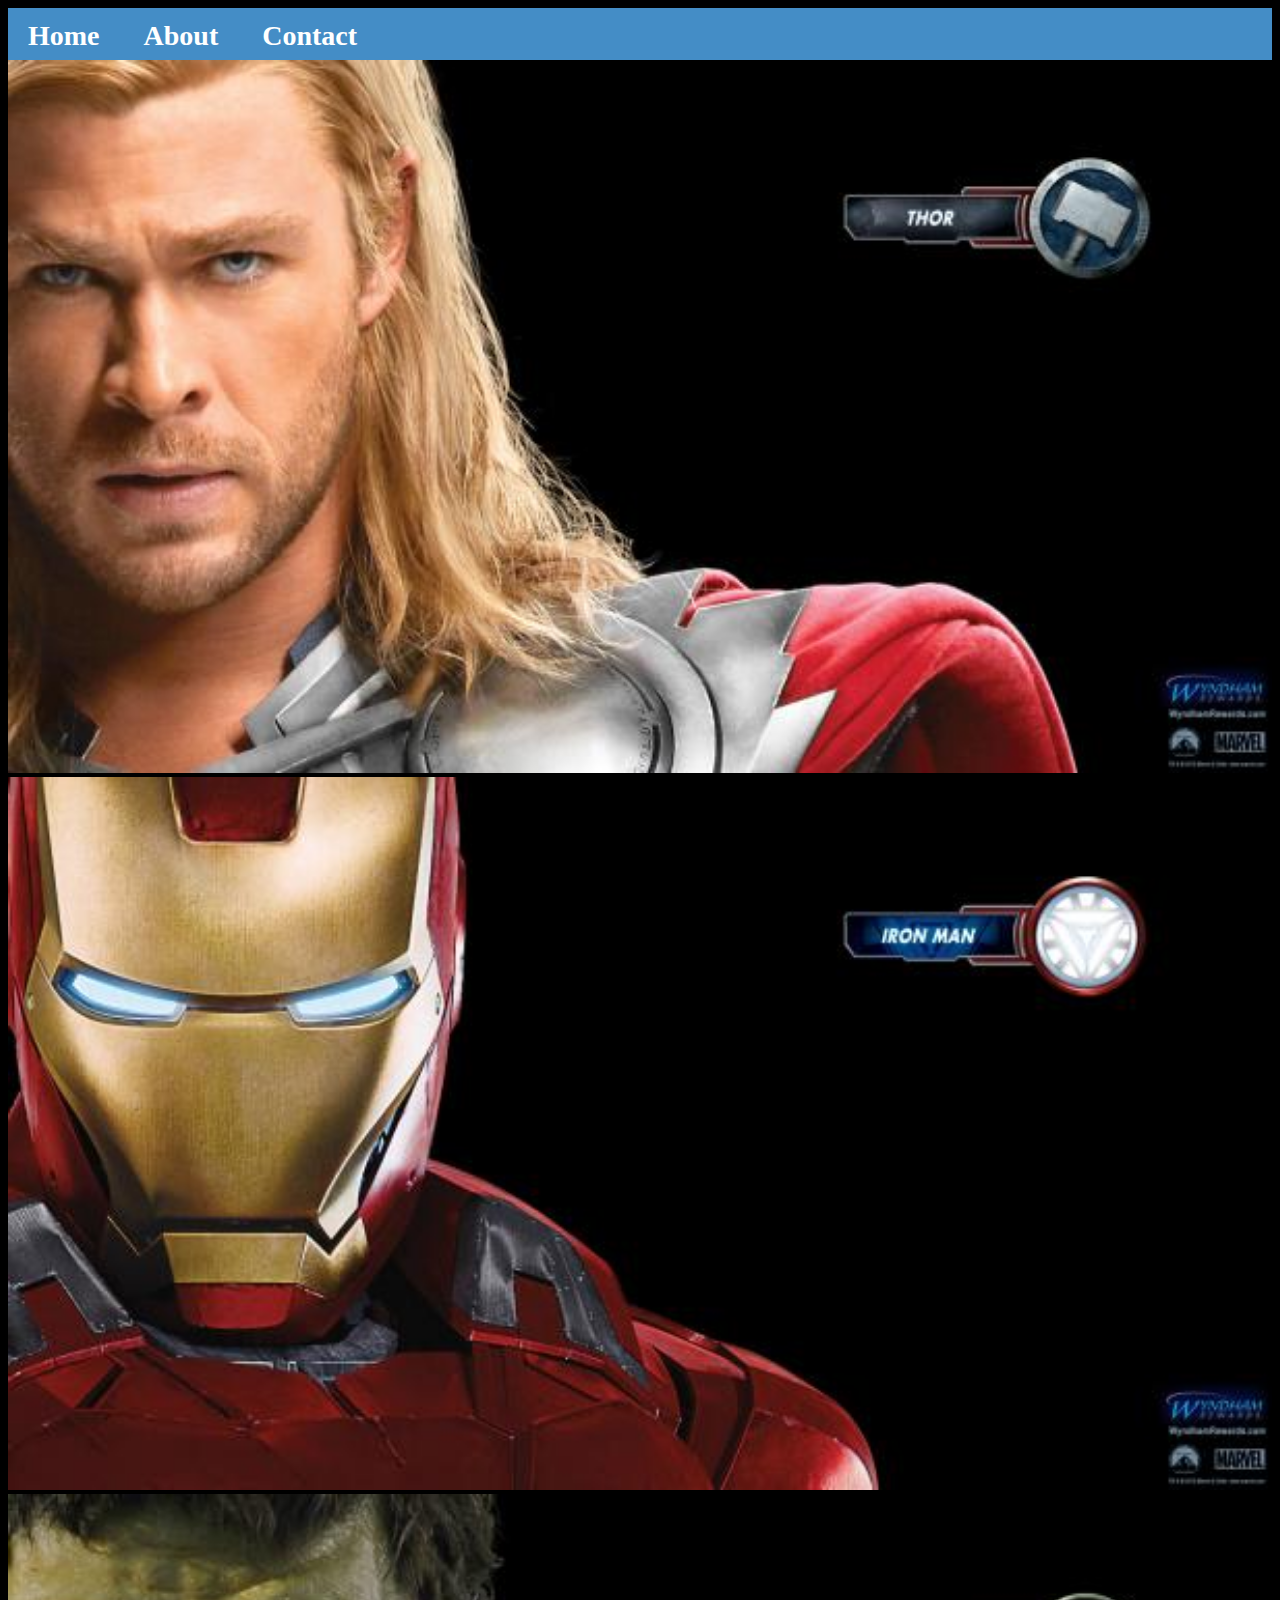
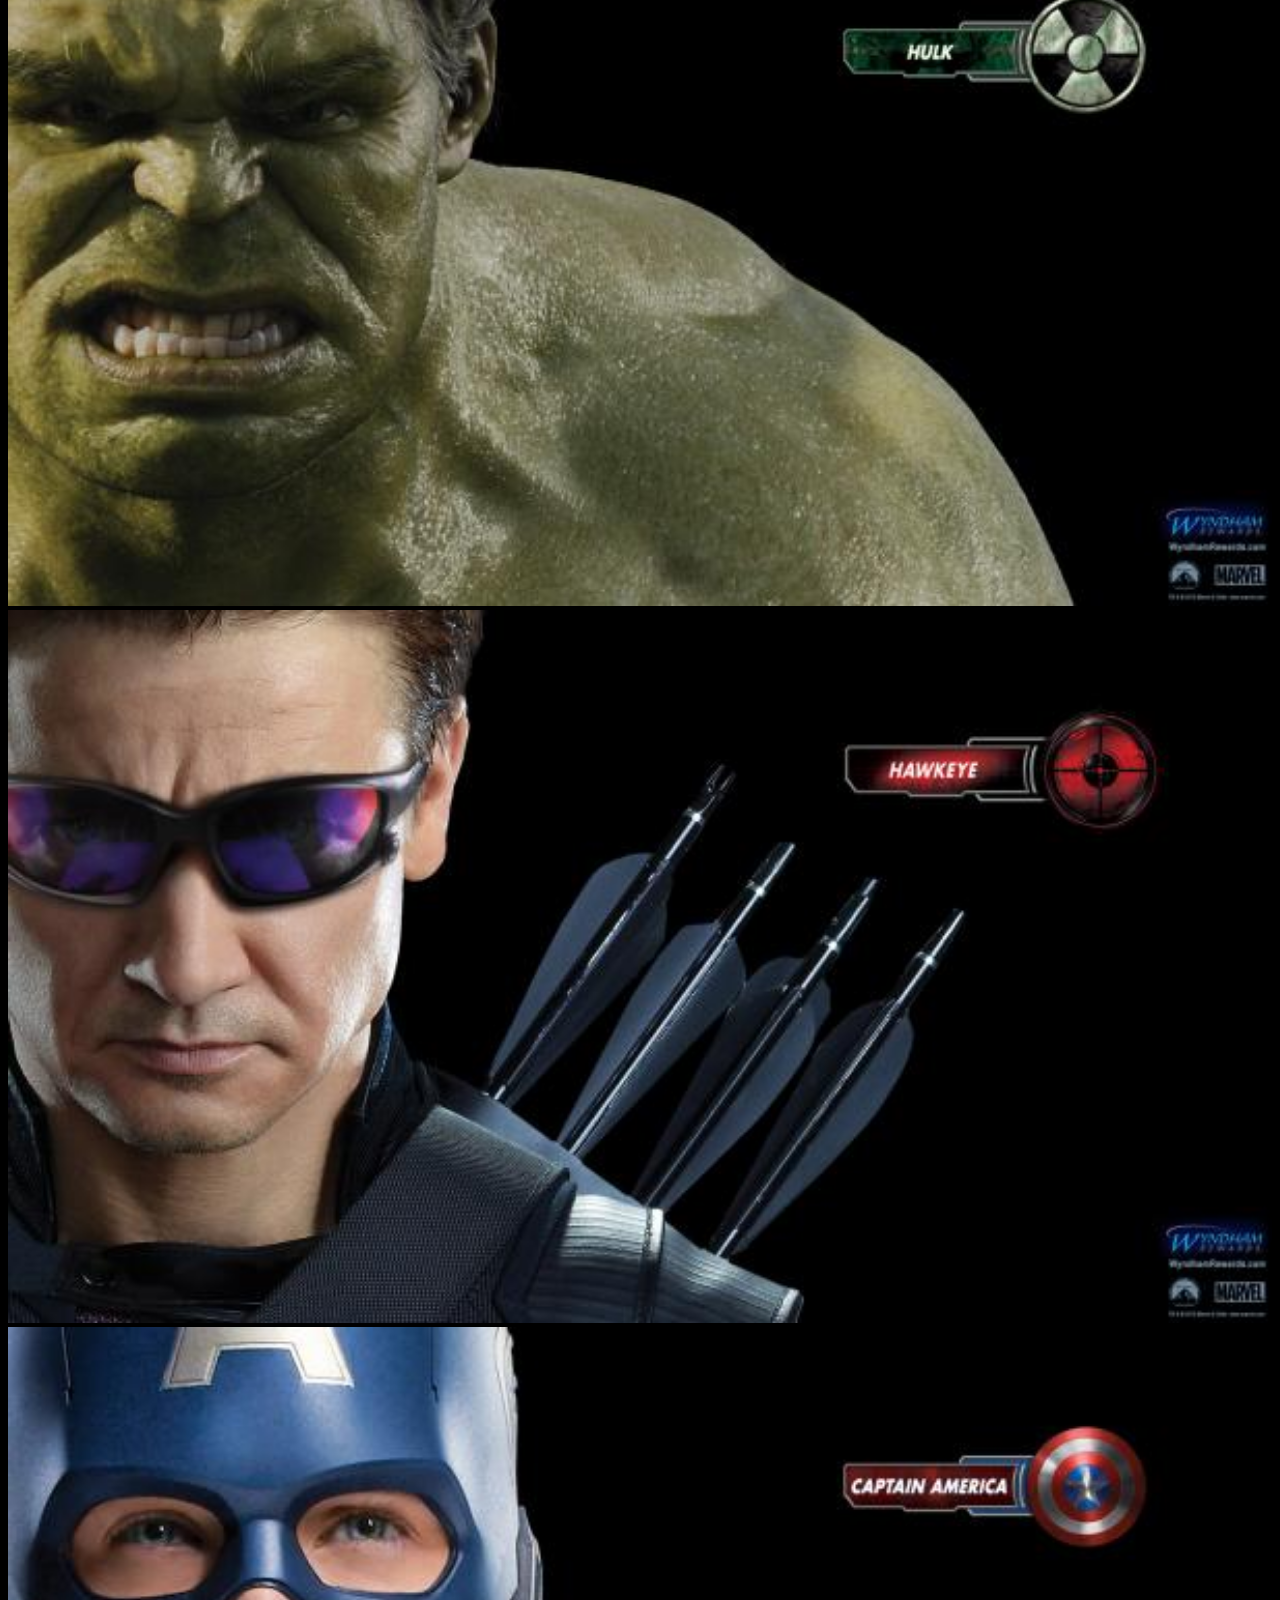
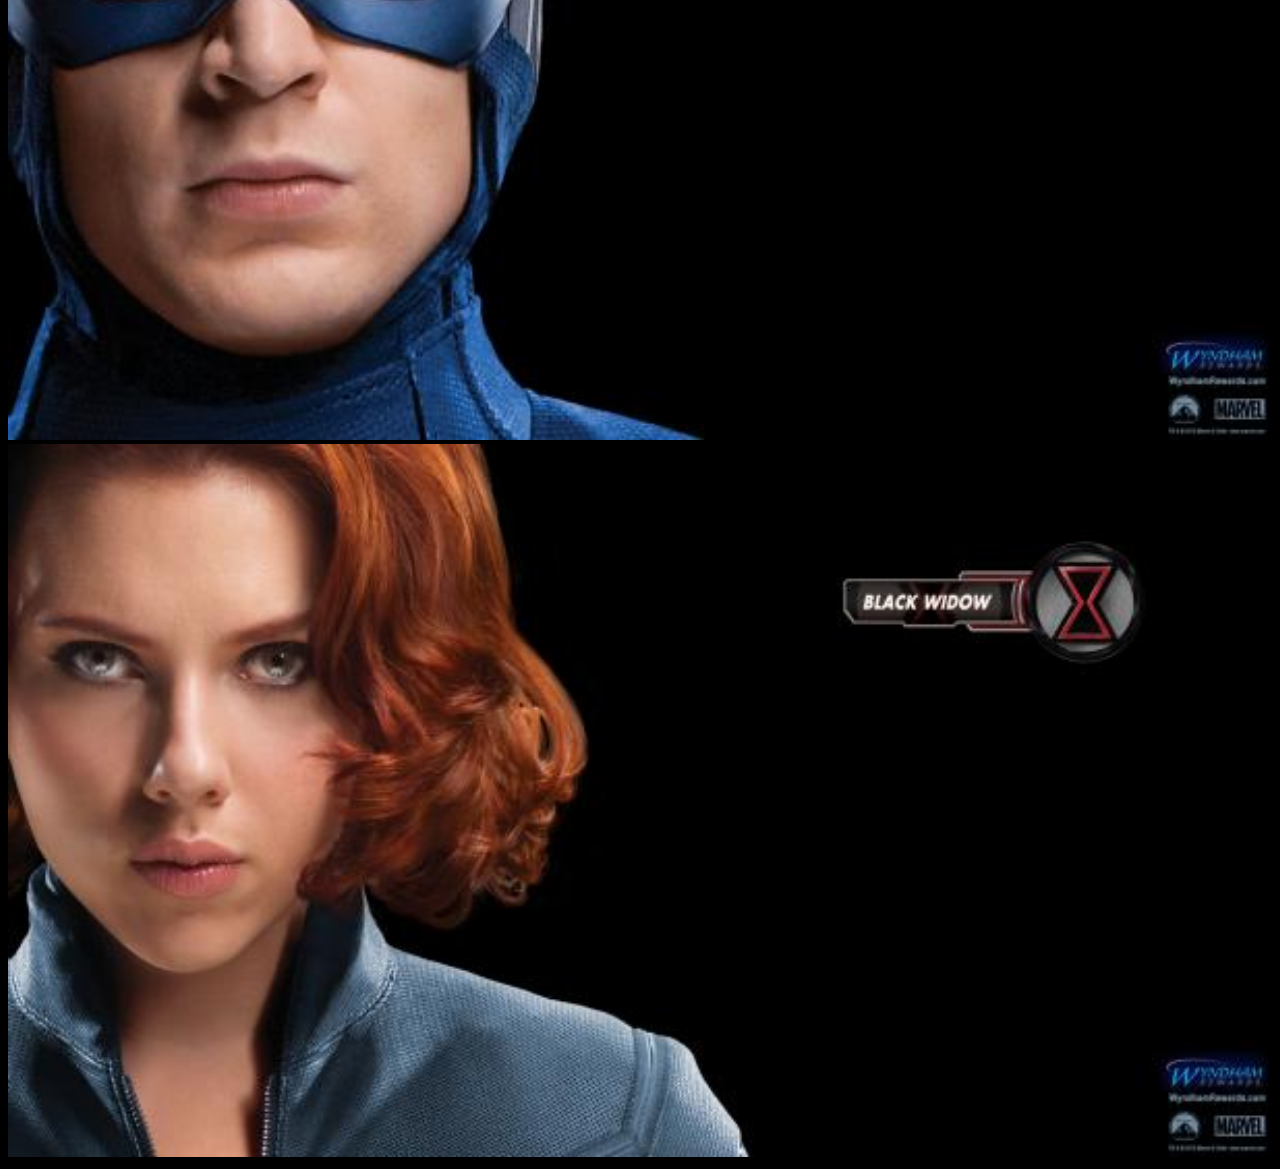
<file: index.html>
<!DOCTYPE html>
<html>
      <head>
            <link rel="stylesheet" href="style.css">
      </head>
      <body>
          <div id="menu">
              <a href="index.html">Home</a>
              <a href="about.html">About</a>
              <a href="contact.html">Contact</a>
          </div>
          <div class="gallery">
              <a href="avenger-1.html"><img src="images/avengers_01.jpg" /></a>
              <a href="avenger-2.html"><img src="images/avengers_02.jpg" /></a>
              <a href="avenger-3.html"><img src="images/avengers_03.jpg" /></a>
              <a href="avenger-4.html"><img src="images/avengers_04.jpg" /></a>
              <a href="avenger-5.html"><img src="images/avengers_05.jpg" /></a>
              <a href="avenger-6.html"><img src="images/avengers_06.jpg" /></a>
          </div>
      </body>
</html>
</file>
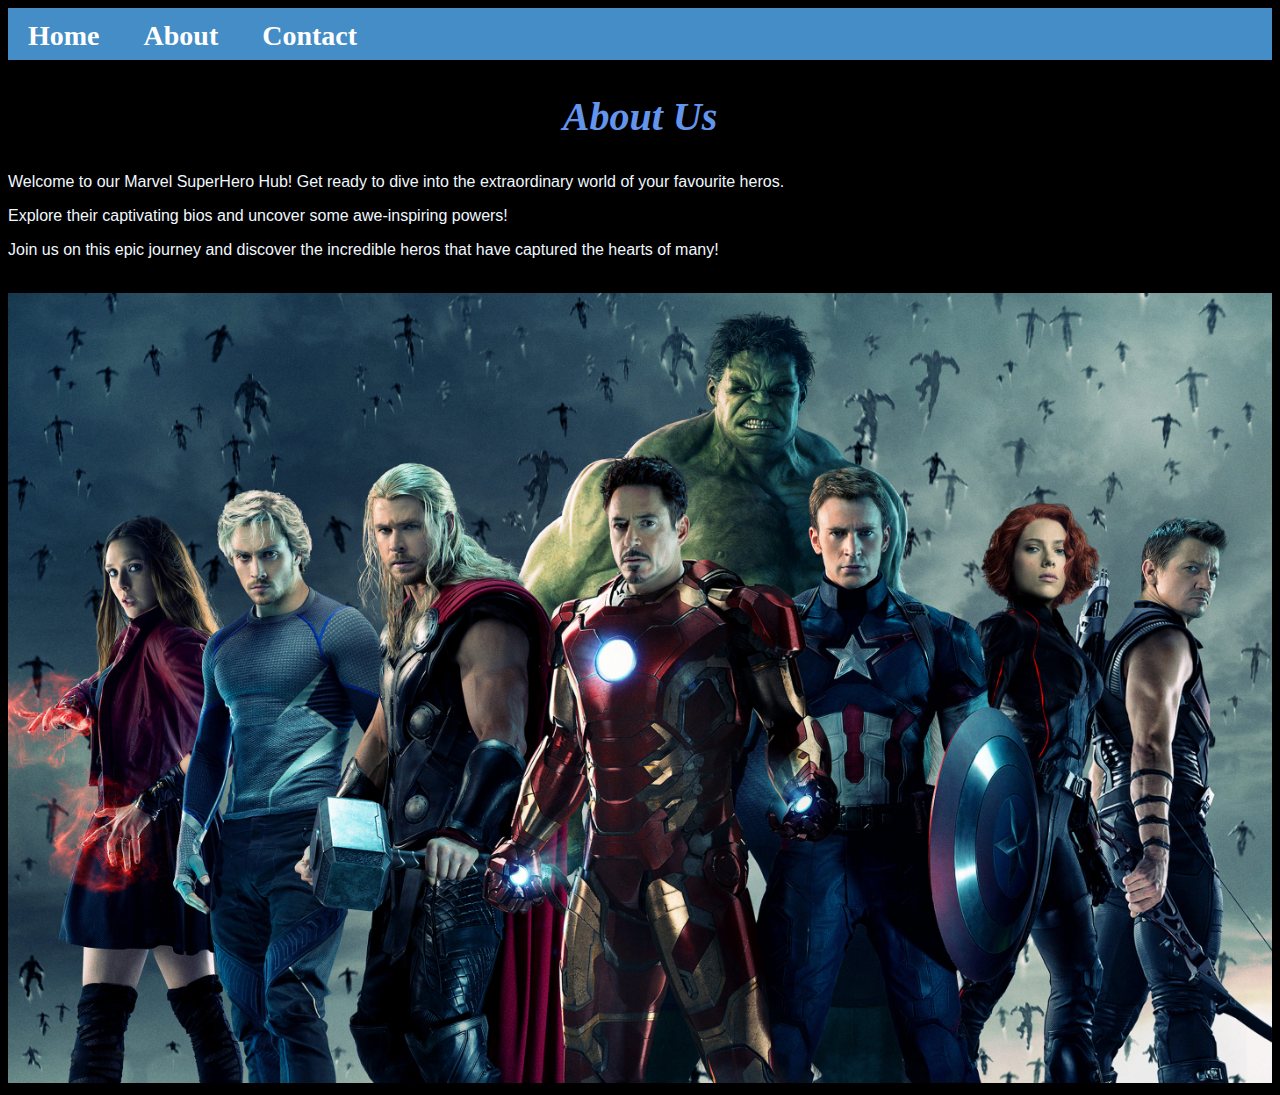
<file: about.html>
<!DOCTYPE html>
<html>
      <head>
            <link rel="stylesheet" href="style.css">
      </head>
      <body>
          <div id="menu">
              <a href="index.html">Home</a>
              <a href="about.html">About</a>
              <a href="contact.html">Contact</a>
          </div>
          <h2>About Us</h2>
          <p>Welcome to our Marvel SuperHero Hub! Get ready to dive into the extraordinary world of your favourite heros.</p>
          <p>Explore their captivating bios and uncover some awe-inspiring powers!</p>
          <p>Join us on this epic journey and discover the incredible heros that have captured the hearts of many!</p>
          <br>
          <div class="gallery">
            <img src="images/OG avengers.jpg" />
          </div>
          
       </body>
</html>
</file>
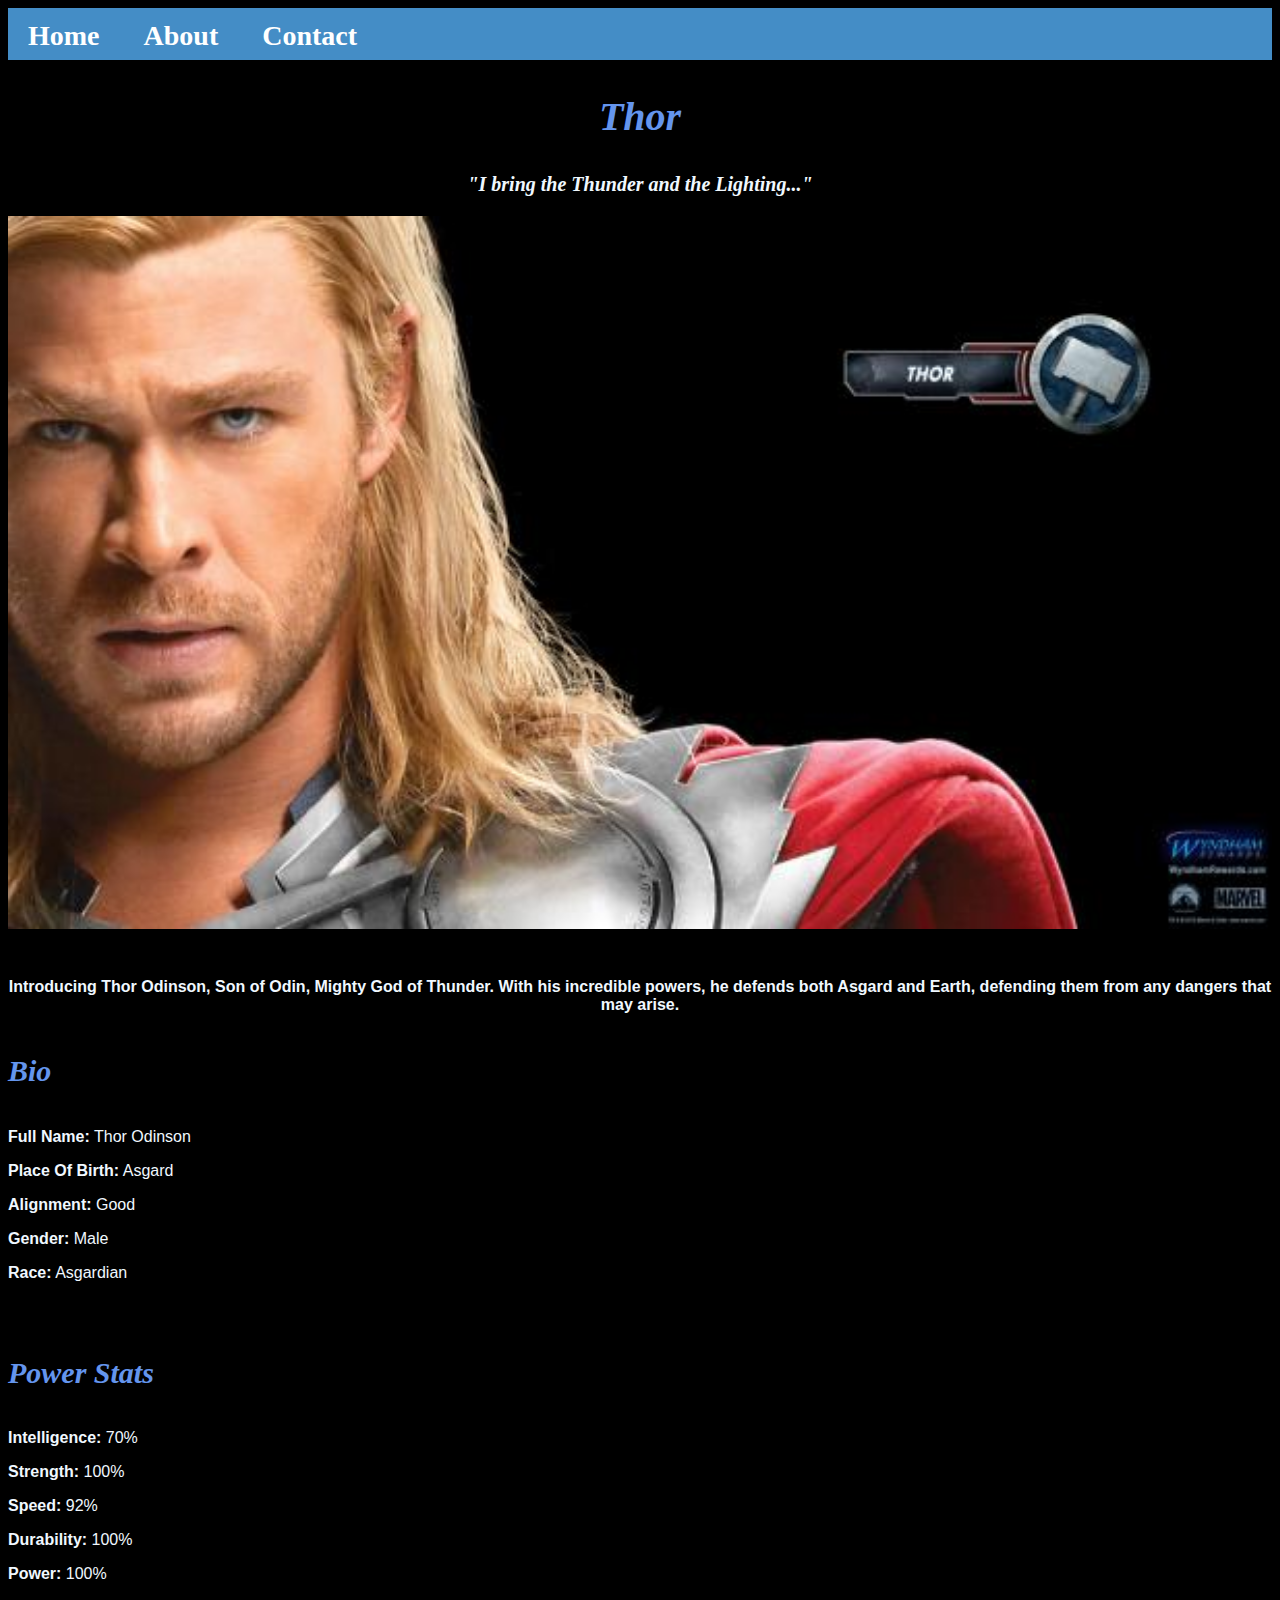
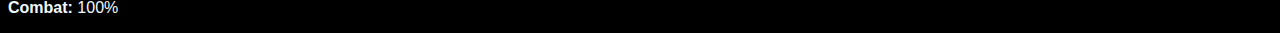
<file: avenger-1.html>
<!DOCTYPE html>
<html>
      <head>
            <link rel="stylesheet" href="style.css">
      </head>
      <body>
          <div id="menu">
              <a href="index.html">Home</a>
              <a href="about.html">About</a>
              <a href="contact.html">Contact</a>
          </div>
          
          <h2>Thor</h2>
          <h3>"I bring the Thunder and the Lighting..."</h3>
          <div class="gallery">
              <img src="images/avengers_01.jpg" />
          </div>
          <br>
          <h5>Introducing Thor Odinson, Son of Odin, Mighty God of Thunder. With his incredible powers, he defends both Asgard and Earth, defending them from any dangers that may arise.</h5>
          <h4>Bio</h4>
          <p><b>Full Name:</b> Thor Odinson</p>
          <p><b>Place Of Birth:</b> Asgard</p>
          <p><b>Alignment:</b> Good</p>
          <p><b>Gender:</b> Male</p>
          <p><b>Race:</b> Asgardian</p>
          <br/> 
          <h4>Power Stats</h4>
          <p><b>Intelligence:</b> 70%</p>
          <P><b>Strength:</b> 100% </P>
          <p><b>Speed:</b> 92%</p>
          <p><b>Durability:</b> 100%</p>
          <p><b>Power:</b> 100%</p>
          <p><b>Combat:</b> 100%</p>
      </body>
</html>
</file>
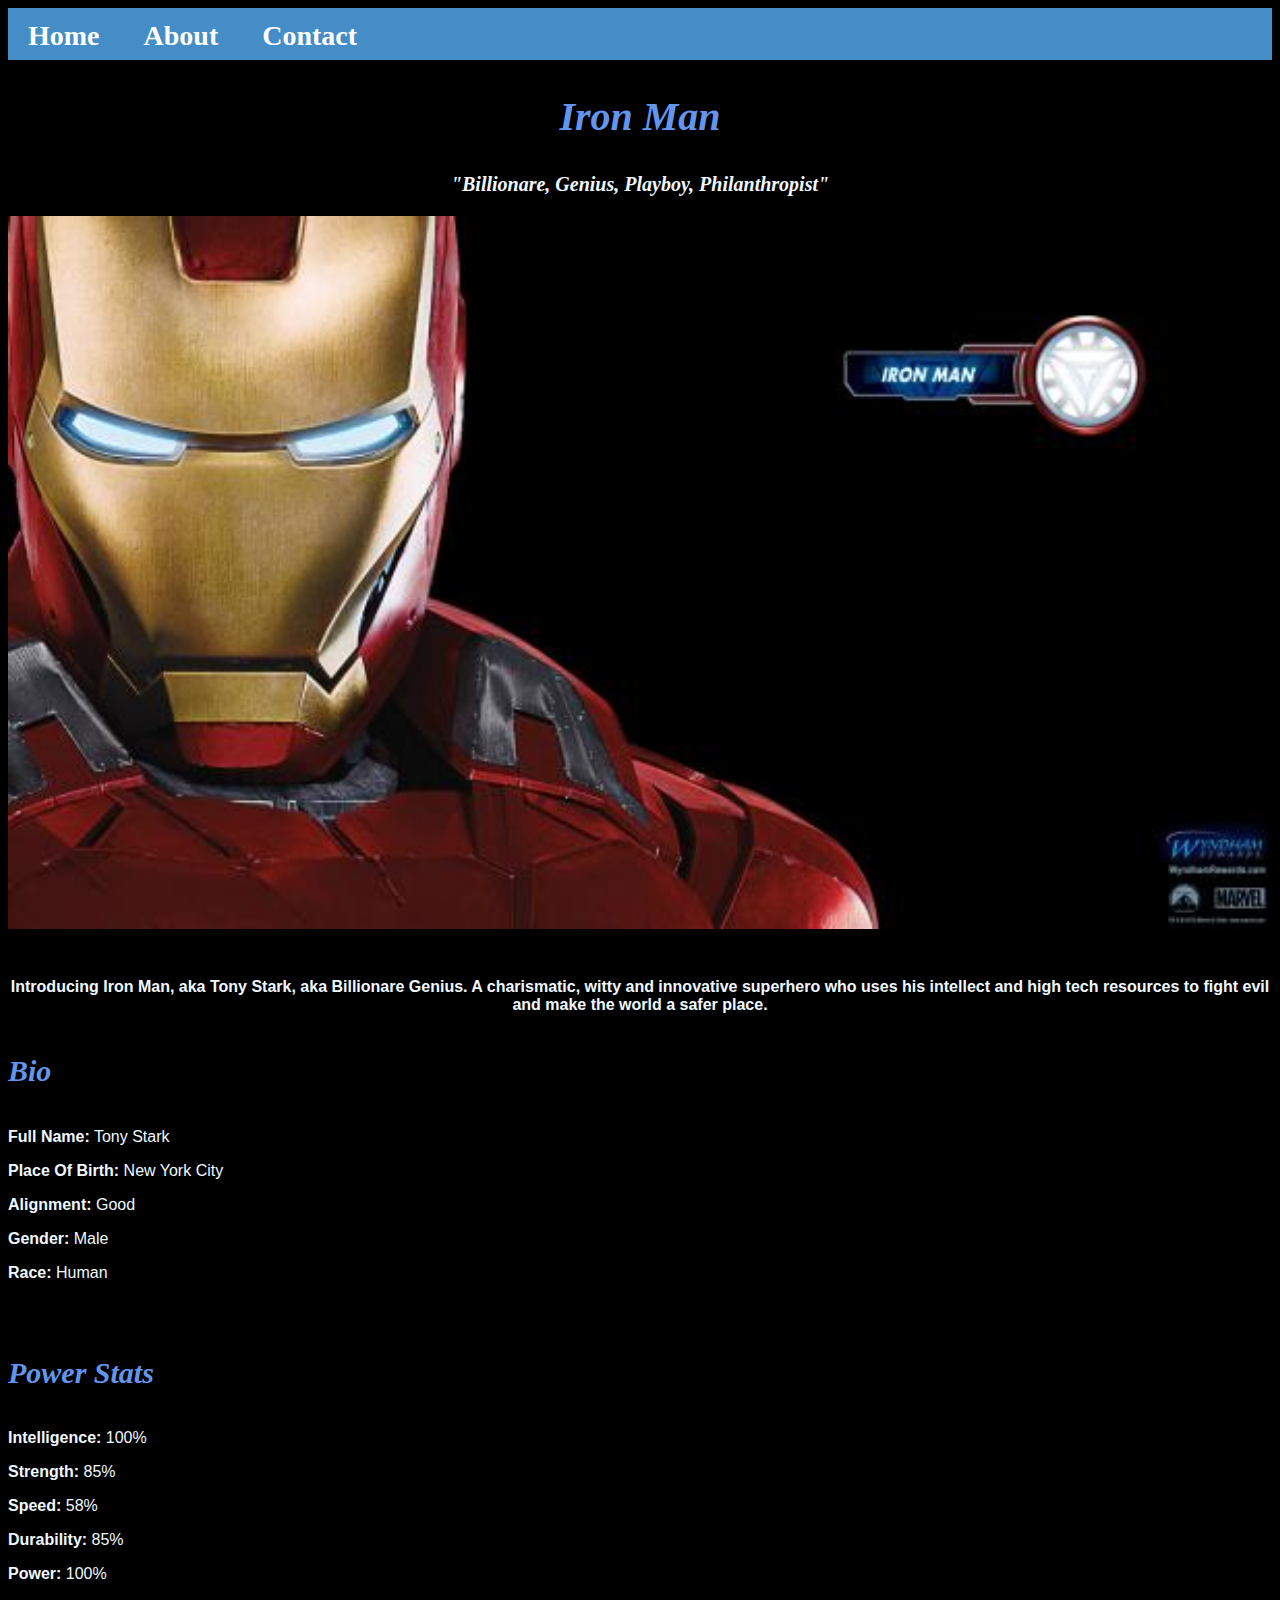
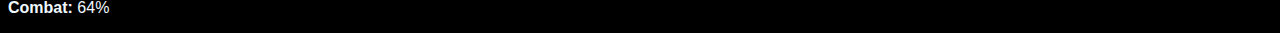
<file: avenger-2.html>
<!DOCTYPE html>
<html>
      <head>
            <link rel="stylesheet" href="style.css">
      </head>
      <body>
          <div id="menu">
              <a href="index.html">Home</a>
              <a href="about.html">About</a>
              <a href="contact.html">Contact</a>
          </div>
          <h2>Iron Man</h2>
          <h3>"Billionare, Genius, Playboy, Philanthropist"</h3>
          <div class="gallery">
              <img src="images/avengers_02.jpg" />
          </div>
          <br>
          <h5>Introducing Iron Man, aka Tony Stark, aka Billionare Genius. A charismatic, witty and innovative superhero who uses his intellect and high tech resources to fight evil and make the world a safer place.</h5>
          <h4>Bio</h4>
          <p><b>Full Name:</b> Tony Stark</p>
          <p><b>Place Of Birth:</b> New York City</p>
          <p><b>Alignment:</b> Good</p>
          <p><b>Gender:</b> Male</p>
          <p><b>Race:</b> Human</p>
          <br/> 
          <h4>Power Stats</h4>
          <p><b>Intelligence:</b> 100%</p>
          <P><b>Strength:</b> 85% </P>
          <p><b>Speed:</b> 58%</p>
          <p><b>Durability:</b> 85%</p>
          <p><b>Power:</b> 100%</p>
          <p><b>Combat:</b> 64%</p>
      </body>
</html>
</file>
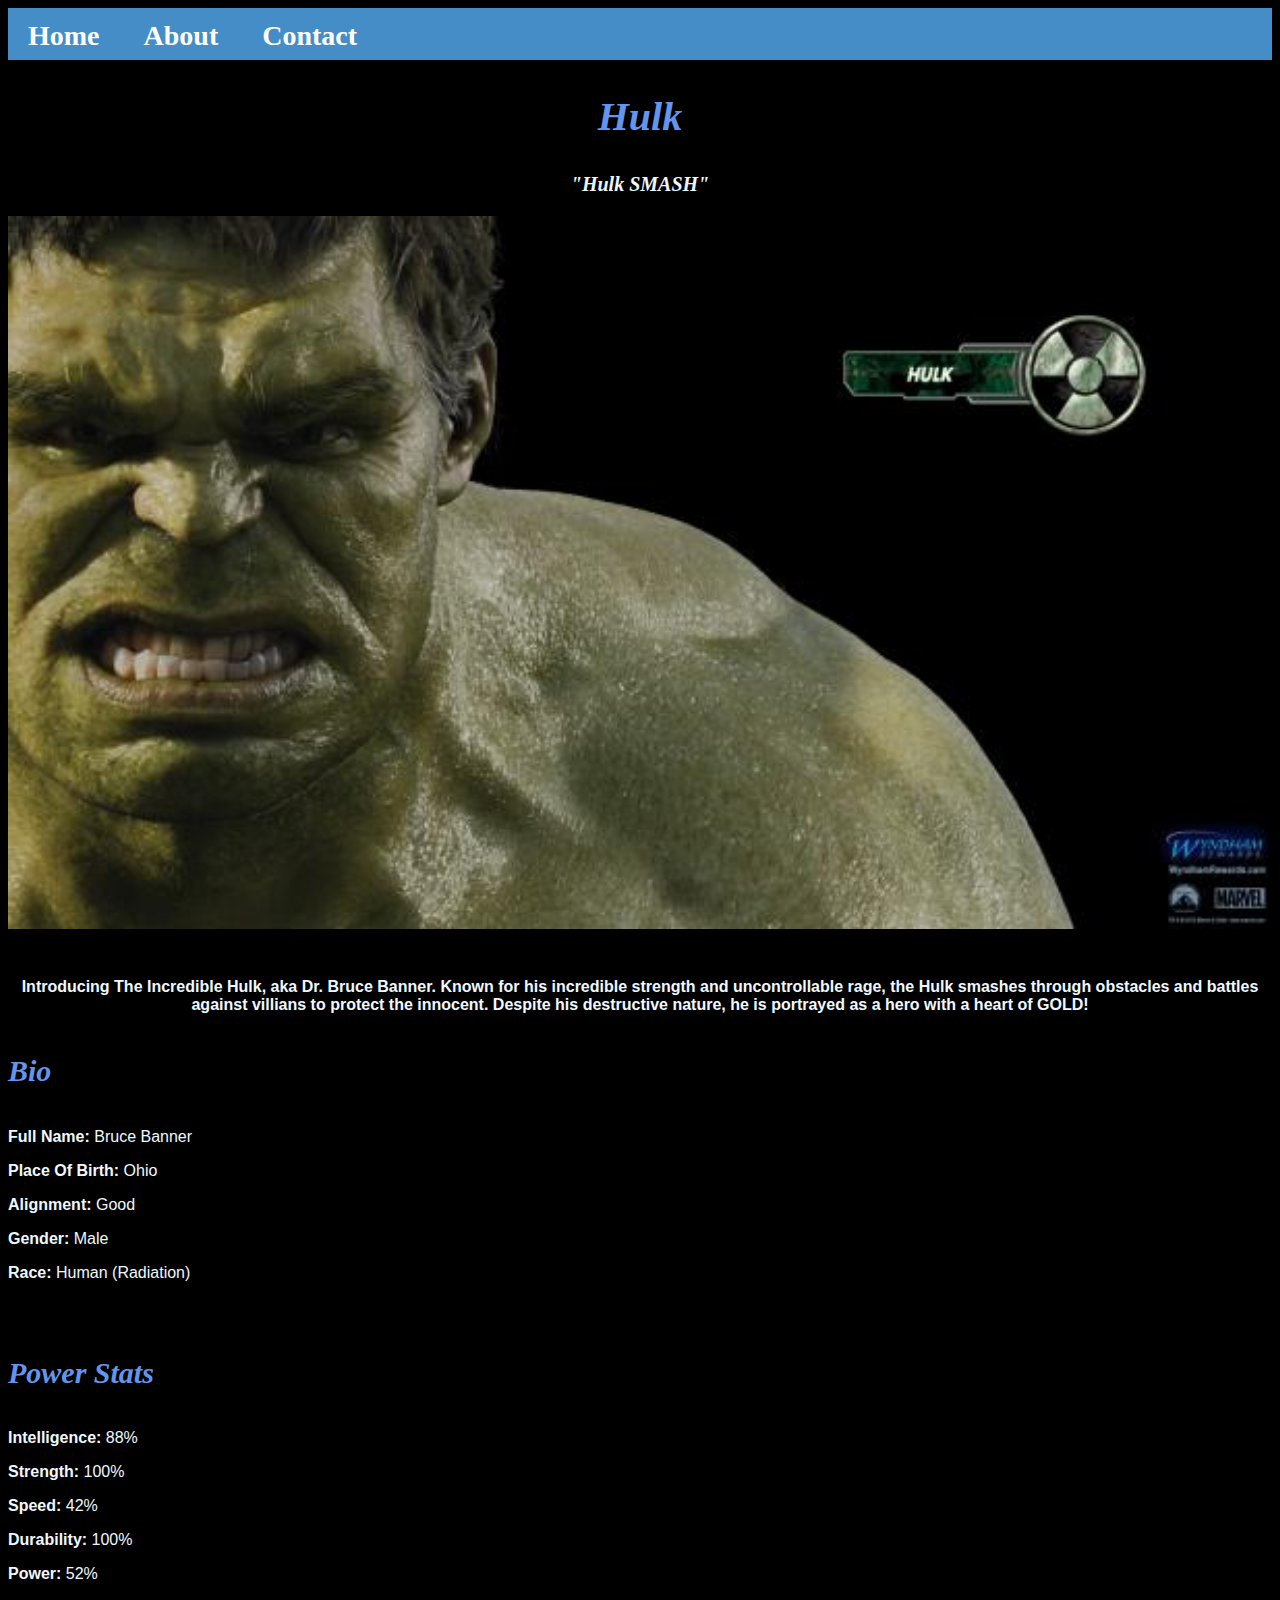
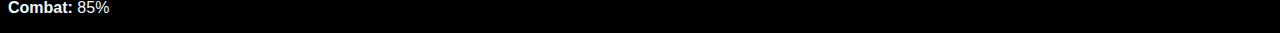
<file: avenger-3.html>
<!DOCTYPE html>
<html>
      <head>
            <link rel="stylesheet" href="style.css">
      </head>
      <body>
          <div id="menu">
              <a href="index.html">Home</a>
              <a href="about.html">About</a>
              <a href="contact.html">Contact</a>
          </div>
          <h2>Hulk</h2>
          <h3>"Hulk SMASH"</h3>
          <div class="gallery">
              <img src="images/avengers_03.jpg" />
          </div>
          <br>
          <h5>Introducing The Incredible Hulk, aka Dr. Bruce Banner. Known for his incredible strength and uncontrollable rage, the Hulk smashes through obstacles and battles against villians to protect the innocent. Despite his destructive nature, he is portrayed as a hero with a heart of GOLD!</h5>
          <h4>Bio</h4>
          <p><b>Full Name:</b> Bruce Banner</p>
          <p><b>Place Of Birth:</b> Ohio</p>
          <p><b>Alignment:</b> Good</p>
          <p><b>Gender:</b> Male</p>
          <p><b>Race:</b> Human (Radiation)</p>
          <br/> 
          <h4>Power Stats</h4>
          <p><b>Intelligence:</b> 88%</p>
          <P><b>Strength:</b> 100% </P>
          <p><b>Speed:</b> 42%</p>
          <p><b>Durability:</b> 100%</p>
          <p><b>Power:</b> 52%</p>
          <p><b>Combat:</b> 85%</p>
      </body>
</html>
</file>
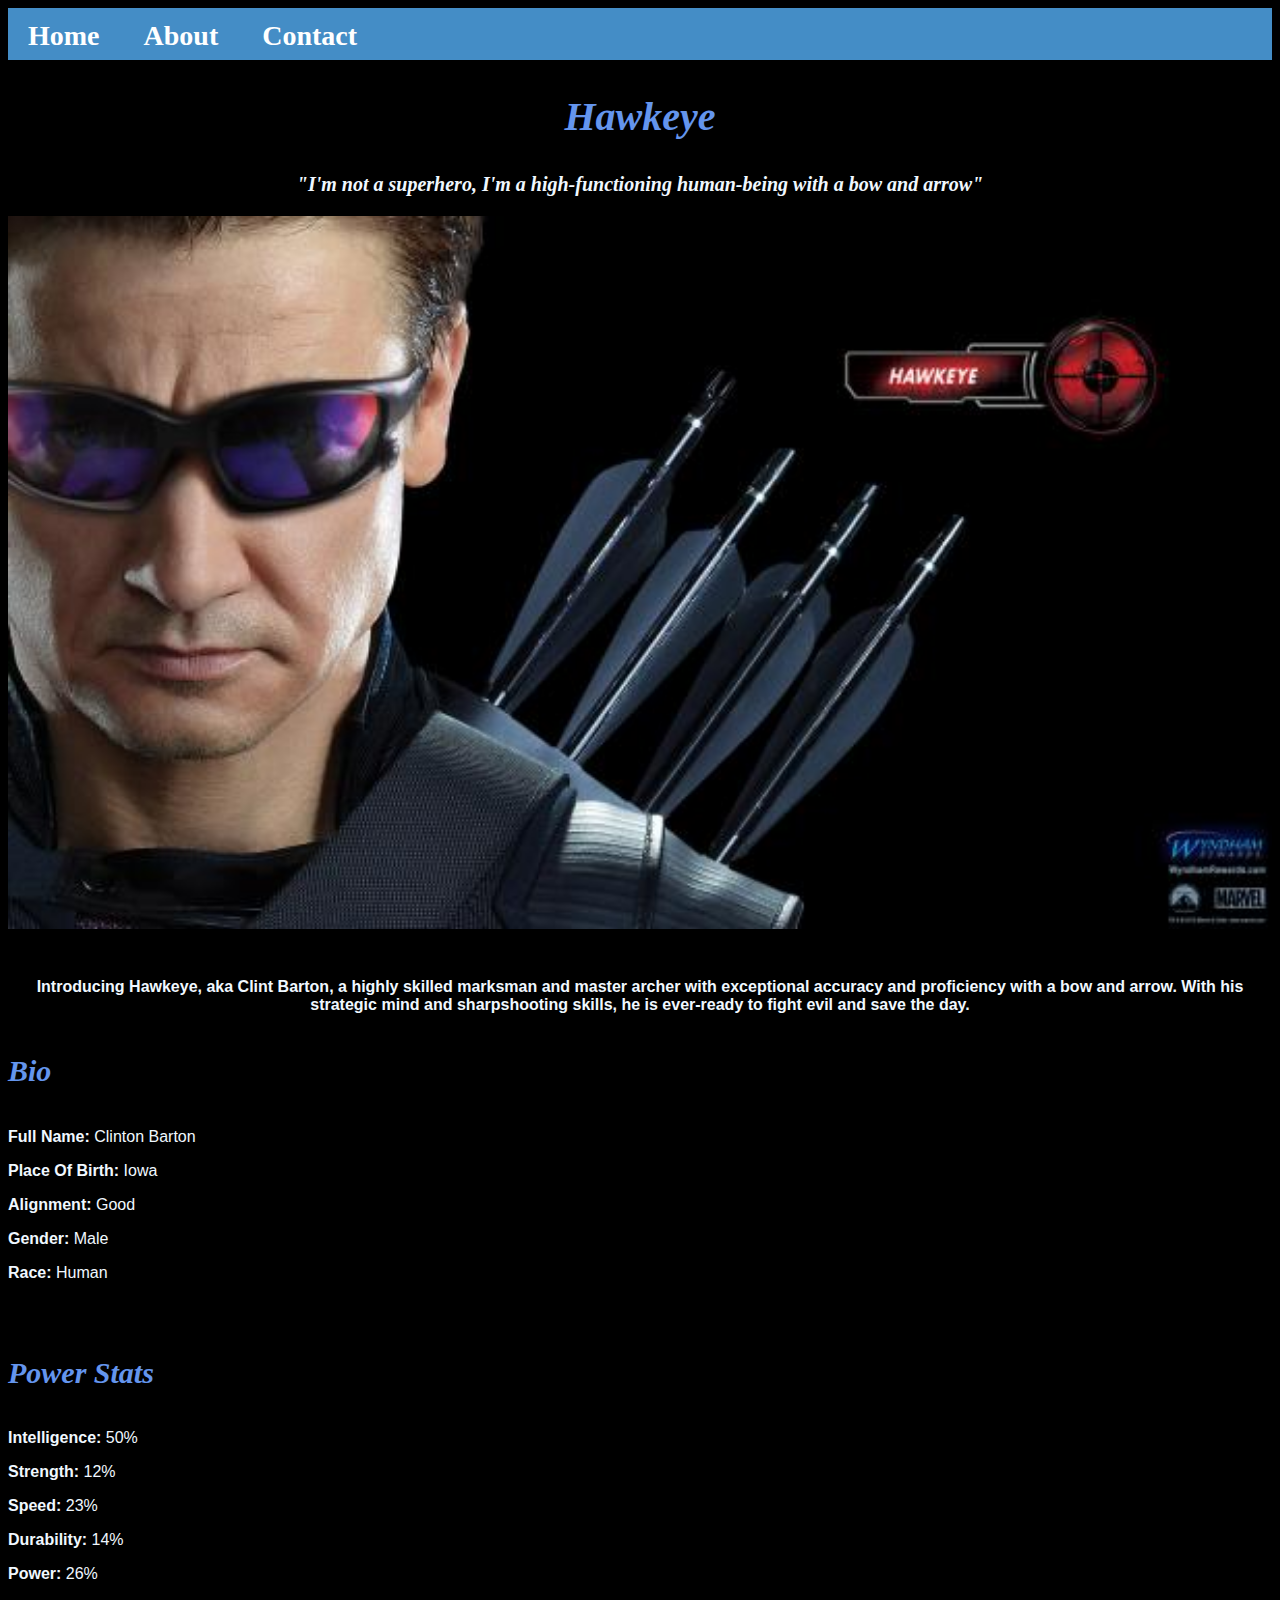
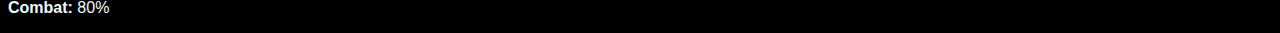
<file: avenger-4.html>
<!DOCTYPE html>
<html>
      <head>
            <link rel="stylesheet" href="style.css">
      </head>
      <body>
          <div id="menu">
              <a href="index.html">Home</a>
              <a href="about.html">About</a>
              <a href="contact.html">Contact</a>
          </div>
          <h2>Hawkeye</h2>
          <h3>"I'm not a superhero, I'm a high-functioning human-being with a bow and arrow"</h3>
          <div class="gallery">
              <img src="images/avengers_04.jpg" />
          </div>
          <br>
          <h5>Introducing Hawkeye, aka Clint Barton, a highly skilled marksman and master archer with exceptional accuracy and proficiency with a bow and arrow. With his strategic mind and sharpshooting skills, he is ever-ready to fight evil and save the day.</h5>
          <h4>Bio</h4>
          <p><b>Full Name:</b> Clinton Barton </p>
          <p><b>Place Of Birth:</b> Iowa</p>
          <p><b>Alignment:</b> Good</p>
          <p><b>Gender:</b> Male</p>
          <p><b>Race:</b> Human</p>
          <br/> 
          <h4>Power Stats</h4>
          <p><b>Intelligence:</b> 50%</p>
          <P><b>Strength:</b> 12% </P>
          <p><b>Speed:</b> 23%</p>
          <p><b>Durability:</b> 14%</p>
          <p><b>Power:</b> 26%</p>
          <p><b>Combat:</b> 80%</p>
      </body>
</html>
</file>
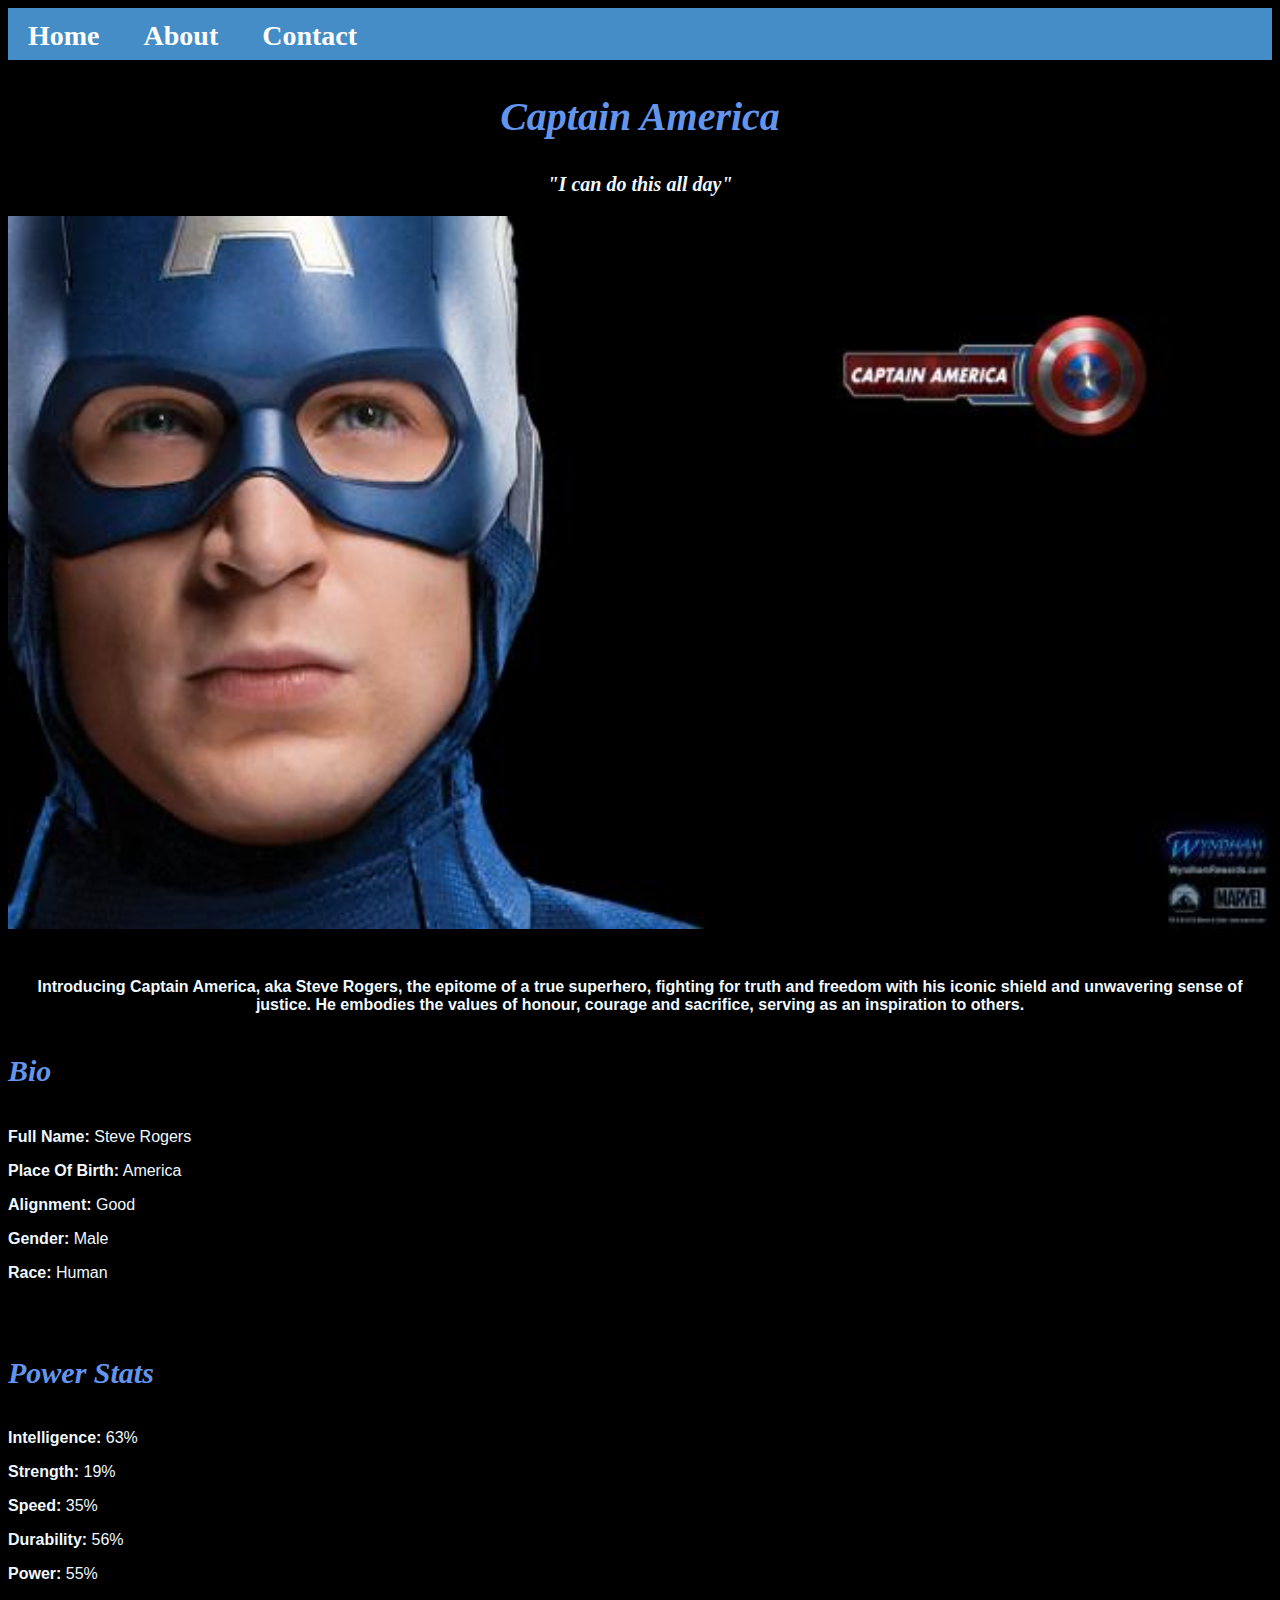
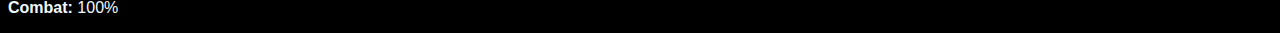
<file: avenger-5.html>
<!DOCTYPE html>
<html>
      <head>
            <link rel="stylesheet" href="style.css">
      </head>
      <body>
          <div id="menu">
              <a href="index.html">Home</a>
              <a href="about.html">About</a>
              <a href="contact.html">Contact</a>
          </div>
          <h2>Captain America</h2>
          <h3>"I can do this all day"</h3>
          <div class="gallery">
              <img src="images/avengers_05.jpg" />
          </div>
          <br>
          <h5>Introducing Captain America, aka Steve Rogers, the epitome of a true superhero, fighting for truth and freedom with his iconic shield and unwavering sense of justice. He embodies the values of honour, courage and sacrifice, serving as an inspiration to others.</h5>
          <h4>Bio</h4>
          <p><b>Full Name:</b> Steve Rogers</p>
          <p><b>Place Of Birth:</b> America</p>
          <p><b>Alignment:</b> Good</p>
          <p><b>Gender:</b> Male</p>
          <p><b>Race:</b> Human</p>
          <br/> 
          <h4>Power Stats</h4>
          <p><b>Intelligence:</b> 63%</p>
          <P><b>Strength:</b> 19% </P>
          <p><b>Speed:</b> 35%</p>
          <p><b>Durability:</b> 56%</p>
          <p><b>Power:</b> 55%</p>
          <p><b>Combat:</b> 100%</p>
      </body>
</html>
</file>
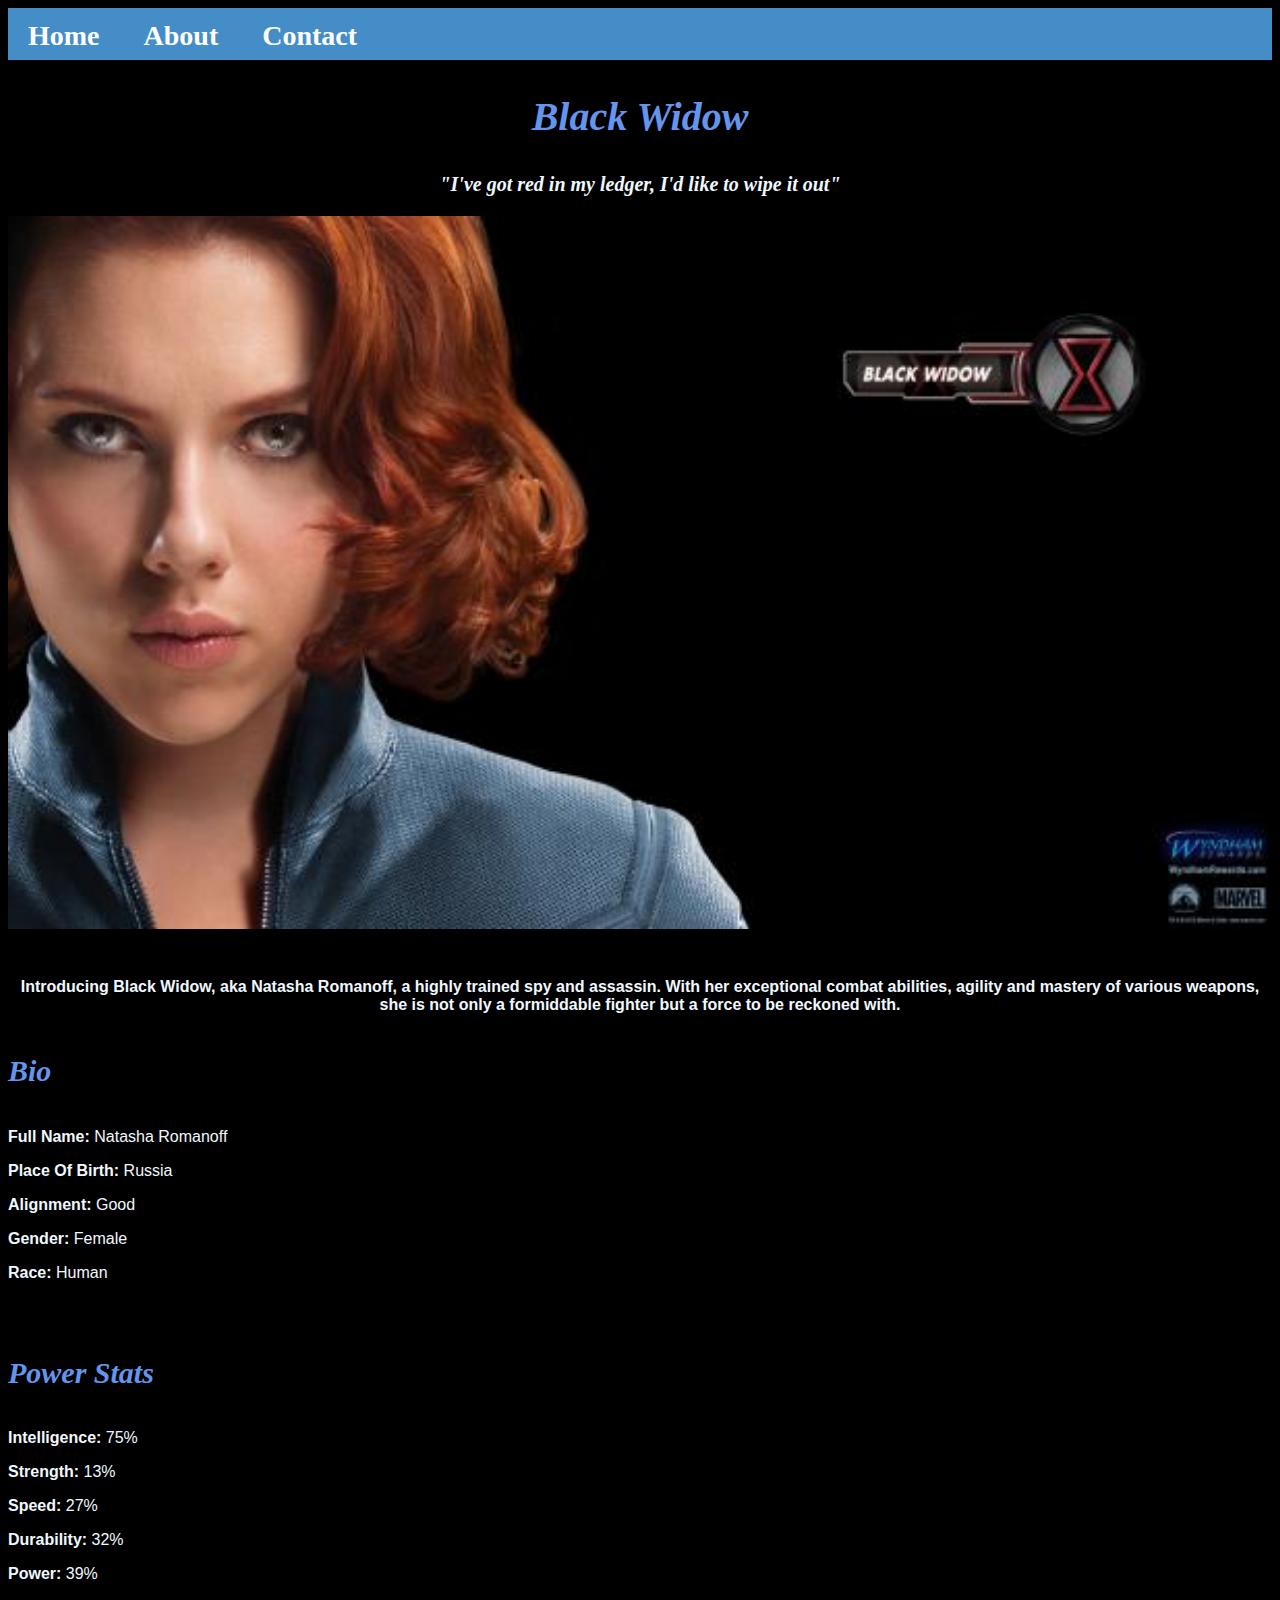
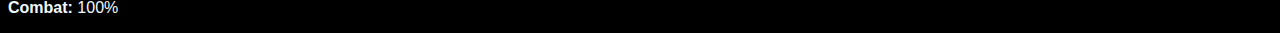
<file: avenger-6.html>
<!DOCTYPE html>
<html>
      <head>
            <link rel="stylesheet" href="style.css">
      </head>
      <body>
          <div id="menu">
              <a href="index.html">Home</a>
              <a href="about.html">About</a>
              <a href="contact.html">Contact</a>
          </div>
          <h2>Black Widow</h2>
          <h3>"I've got red in my ledger, I'd like to wipe it out"</h3>
          <div class="gallery">
              <img src="images/avengers_06.jpg" />
          </div>
          <br>
          <h5>Introducing Black Widow, aka Natasha Romanoff, a highly trained spy and assassin. With her exceptional combat abilities, agility and mastery of various weapons, she is not only a formiddable fighter but a force to be reckoned with.</h5>
          <h4>Bio</h4>
          <p><b>Full Name:</b> Natasha Romanoff</p>
          <p><b>Place Of Birth:</b> Russia</p>
          <p><b>Alignment:</b> Good</p>
          <p><b>Gender:</b> Female</p>
          <p><b>Race:</b> Human</p>
          <br/> 
          <h4>Power Stats</h4>
          <p><b>Intelligence:</b> 75%</p>
          <P><b>Strength:</b> 13% </P>
          <p><b>Speed:</b> 27%</p>
          <p><b>Durability:</b> 32%</p>
          <p><b>Power:</b> 39%</p>
          <p><b>Combat:</b> 100%</p>
      </body>
</html>
</file>
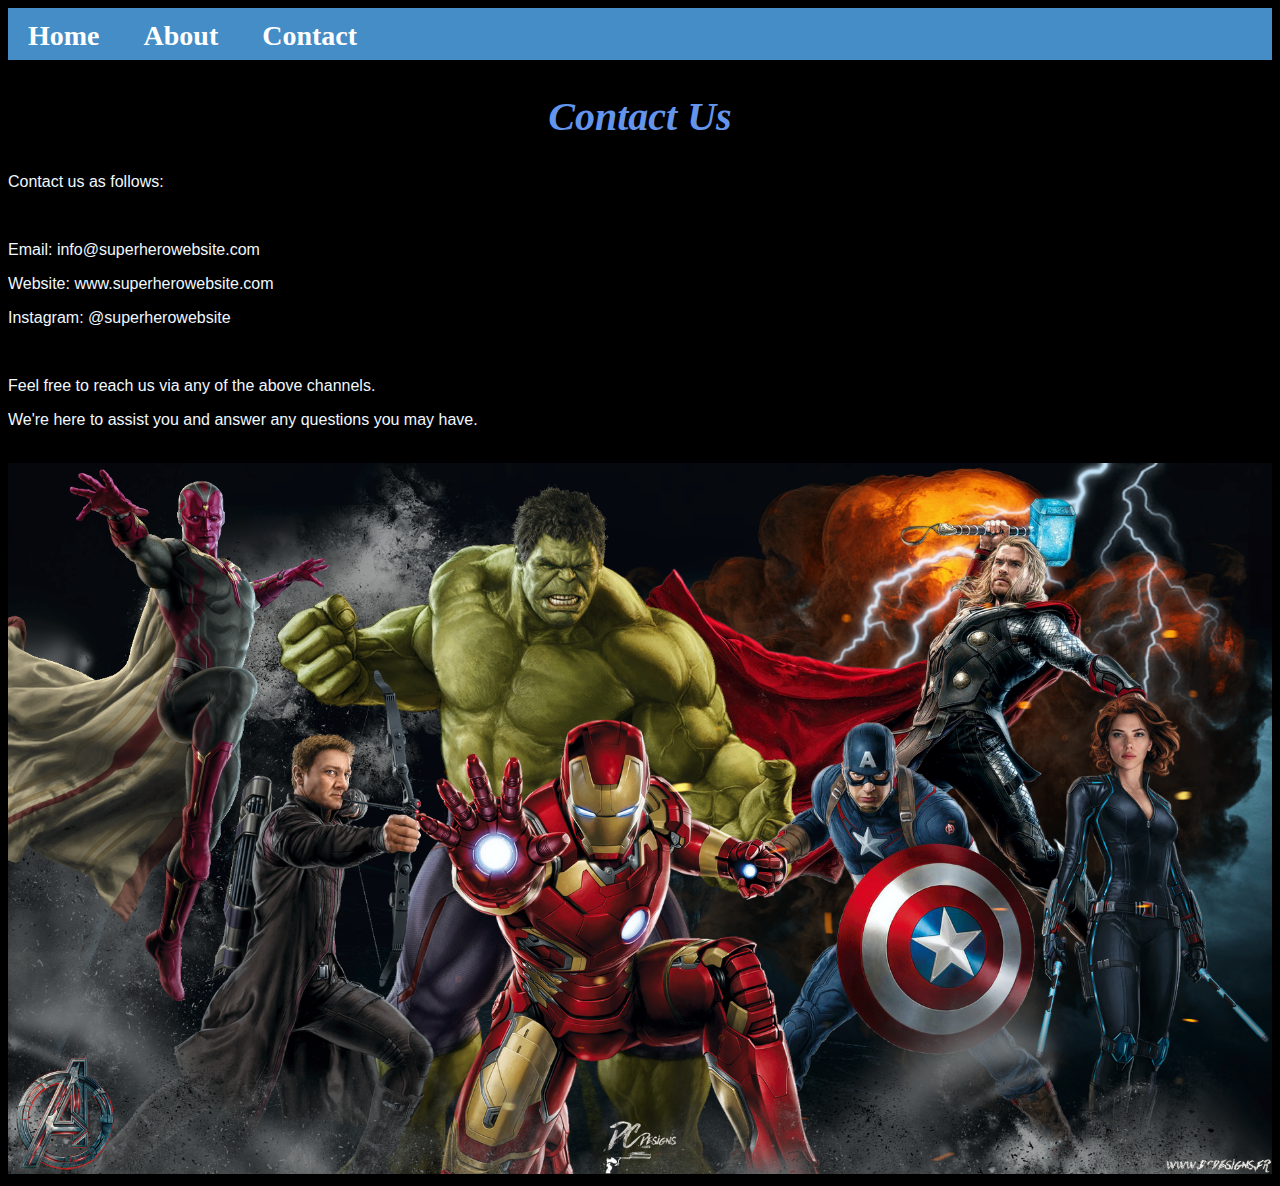
<file: contact.html>
<!DOCTYPE html>
<html>
      <head>
            <link rel="stylesheet" href="style.css">
      </head>
      <body>
          <div id="menu">
              <a href="index.html">Home</a>
              <a href="about.html">About</a>
              <a href="contact.html">Contact</a>
          </div>
          <h2>Contact Us</h2>
          <p>Contact us as follows:</p>
          <br>
          <p>Email: info@superherowebsite.com</p>
          <p>Website: www.superherowebsite.com</p>
          <p>Instagram: @superherowebsite</p>
          <br>
          <p>Feel free to reach us via any of the above channels.</p>
          <p>We're here to assist you and answer any questions you may have.</p>
          <br>
          <div class="gallery">
            <img src="images/OG avengers 2.webp" />
          </div>
          
      </body>
</html>
</file>
<file: style.css>
.gallery img{
    width: 100%;
}

body{ 
    background-color: black;
}

h2{
    font-family: Impact, fantasy;
    text-align: center;
    font-size: 40px;
    color: cornflowerblue;
    font-style: italic; 
}

h3{
    color: aliceblue;
    font-family:'Times New Roman', Times, serif;
    font-size: 20px;
    text-align: center; 
    font-style: italic;
}

h4{
    font-family: Impact, fantasy;
    font-size: 30px;
    font-style: italic;
    color: cornflowerblue
}

h5 {
    color: aliceblue;
    font-family: Arial, Helvetica, sans-serif;
    font-size: medium;
    text-align: center;
}


p{
    font-family: Helvetica, sans-serif;
    color: aliceblue;
}

#menu{
    width: 100%;
    height: 40px;
    background-color: rgba(83, 172, 241, 0.819);
    padding-top: 12px;
}

#menu a{
    color: #ffffff;
    font: Helvetica, sans-serif;
    font-size: 28px;
    text-decoration: none;
    font-weight: 800;
    padding-left: 20px;
    padding-right: 20px;
    margin: auto;
    }

#menu a:hover{
    color: #000103ee;
    font-size: 30px;
}
</file>
